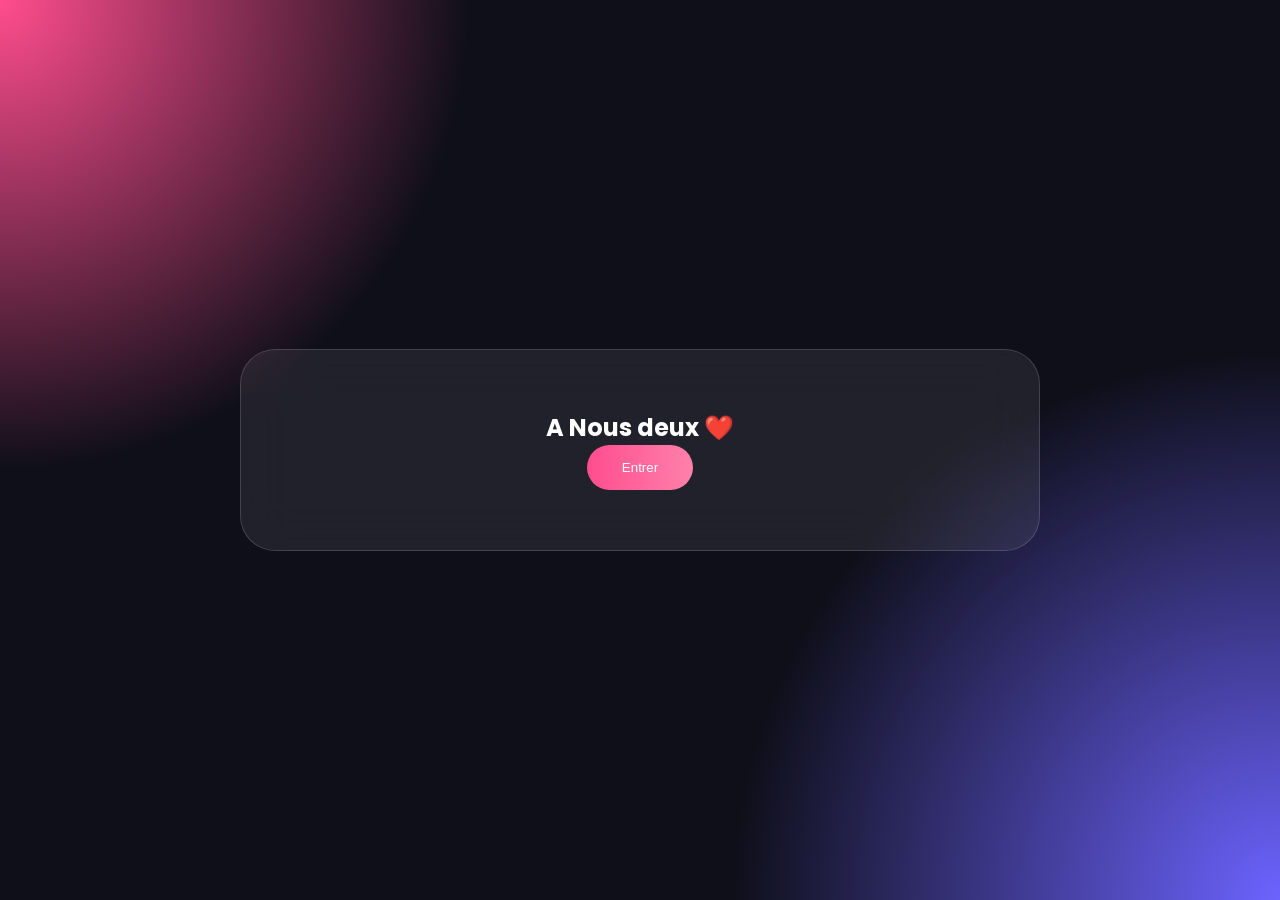
<file: index.html>
<!DOCTYPE html>
<html lang="fr">
<head>
    <meta charset="UTF-8">
    <meta name="viewport" content="width=device-width, initial-scale=1.0">
    <title>A Nous Deux ❤️</title>

    <link rel="stylesheet" href="style.css">
    <link rel="manifest" href="manifest.json">
    <link rel="icon" href="Liked.svg.png" type="image/png">

    <meta name="theme-color" content="#ff4d6d">
</head>

<script>
if ('serviceWorker' in navigator) {
  navigator.serviceWorker.register('./service-worker.js');
}
</script>

<body>

<div class="background"></div>

<!-- 💖 SITE -->
<div class="site" id="site">

<header>
    <nav>
        <h1 class="logo">A Nous Deux</h1>

        <ul>
            <li><a href="javascript:location.reload()">Accueil</a></li>
            <li><a href="ressources.html">Ressources</a></li>
            <li><a href="#">✉</a></li>
            <li><a href="#">Travaux ⚠️</a></li>
        </ul>
    </nav>
</header>

<main class="home">

    <h2>Bienvenue sur notre site ❤️</h2>
    <p>France et Raphaël</p>

    <!-- STATS -->
    <section class="stats">
        <div class="stat-wrapper">

            <div class="stat-box stat-extra">
                <h3 id="hoursTogether">0</h3>
                <p>heures ensemble ⏳</p>
            </div>

            <div class="stat-box main-stat">
                <h3 id="daysTogether">0</h3>
                <p>jours ensemble ❤️</p>
            </div>

            <div class="stat-box stat-extra">
                <h3 id="yearsTogether">0</h3>
                <p>années ensemble 💍</p>
            </div>

        </div>

        <div class="stat-box date-box">
            <h3>20/02/25</h3>
            <p>notre date 💍</p>
        </div>

        <div class="stat-box">
            <h3>∞</h3>
            <p>amour</p>
        </div>
    </section>

    <!-- CARDS -->
    <section class="reveal">
        <a href="usa.html" class="card-scroll">
            <h3>Site des USA</h3>
            <p>Une épreuve qui a été difficile❤️</p>
        </a>
    </section>

    <section class="reveal">
        <a href="ressources.html" class="card-scroll">
            <h3>Ressources</h3>
            <p>Ici tu trouveras tout ce dont tu as besoin 😘</p>
        </a>
    </section>

    <section class="reveal">
        <a href="avenir.html" class="card-scroll">
            <h3>Lovepoly</h3>
            <p>Cette page est encore en construction ⚠️</p>
        </a>
    </section>

</main>

<!-- TIMELINE -->
<section class="timeline-section">
    <h2>Notre Histoire ❤️</h2>

    <div class="timeline">

        <div class="timeline-item" onclick="openTimeline('Rencontre ✈️','Le jour où tout a commencé ❤️')">
            <div class="timeline-dot"></div>
            <div class="timeline-content">
                <h3>21 Janvier 2025 ✈️</h3>
                <p>Recontre Bourget</p>
            </div>
        </div>

        <div class="timeline-item" onclick="openTimeline('20 Février 2025 ❤️','Notre plus beau jour')">
            <div class="timeline-dot"></div>
            <div class="timeline-content">
                <h3>20 Février 2025 ❤️</h3>
                <p>Notre date</p>
            </div>
        </div>

        <div class="timeline-item" onclick="openTimeline('Premier voyage 🌍','Inoubliable ❤️')">
            <div class="timeline-dot"></div>
            <div class="timeline-content">
                <h3>2 & 8 Mars 2025 🌍</h3>
                <p>premier bâlin et bisou</p>
            </div>
        </div>

        <div class="timeline-item" onclick="openTimeline('Aujourd’hui 💍','Toujours ensemble ❤️')">
            <div class="timeline-dot"></div>
            <div class="timeline-content">
                <h3>Aujourd’hui 💍</h3>
                <p>Maintenant</p>
            </div>
        </div>

    </div>
</section>

<footer class="bottom-footer">
    <p>Toujours et pour toujours ❤️</p>
</footer>

</div>

<!-- 🔥 INTRO -->
<div class="intro" id="intro">
    <div class="glass-card">
        <h2>A Nous deux ❤️</h2>
        <button class="btn primary" id="enterBtn">Entrer</button>
    </div>
</div>

<!-- 🔒 LOCK SCREEN (MODIFIÉ + CADENAS) -->
<div class="lock-screen" id="lockScreen">
    <div class="lock-box" id="lockBox">

        <div class="lock-icon" id="lockIcon">🔒</div>

        <h2>Entre le code</h2>

        <div class="code-display" id="codeDisplay">______</div>
        <div id="statusLight"></div>

        <p class="error" id="errorText"></p>

        <div class="keypad">
            <button onclick="addNumber(1)">1</button>
            <button onclick="addNumber(2)">2</button>
            <button onclick="addNumber(3)">3</button>
            <button onclick="addNumber(4)">4</button>
            <button onclick="addNumber(5)">5</button>
            <button onclick="addNumber(6)">6</button>
            <button onclick="addNumber(7)">7</button>
            <button onclick="addNumber(8)">8</button>
            <button onclick="addNumber(9)">9</button>
            <button class="clear" onclick="clearCode()">⌫</button>
            <button onclick="addNumber(0)">0</button>
            <button class="ok" onclick="checkCode()">OK</button>
        </div>
    <div id="toast"></div>
    </div>

<div id="heartContainer"></div>
</div>

<script src="script.js"></script>

</body>
</html>
</file>
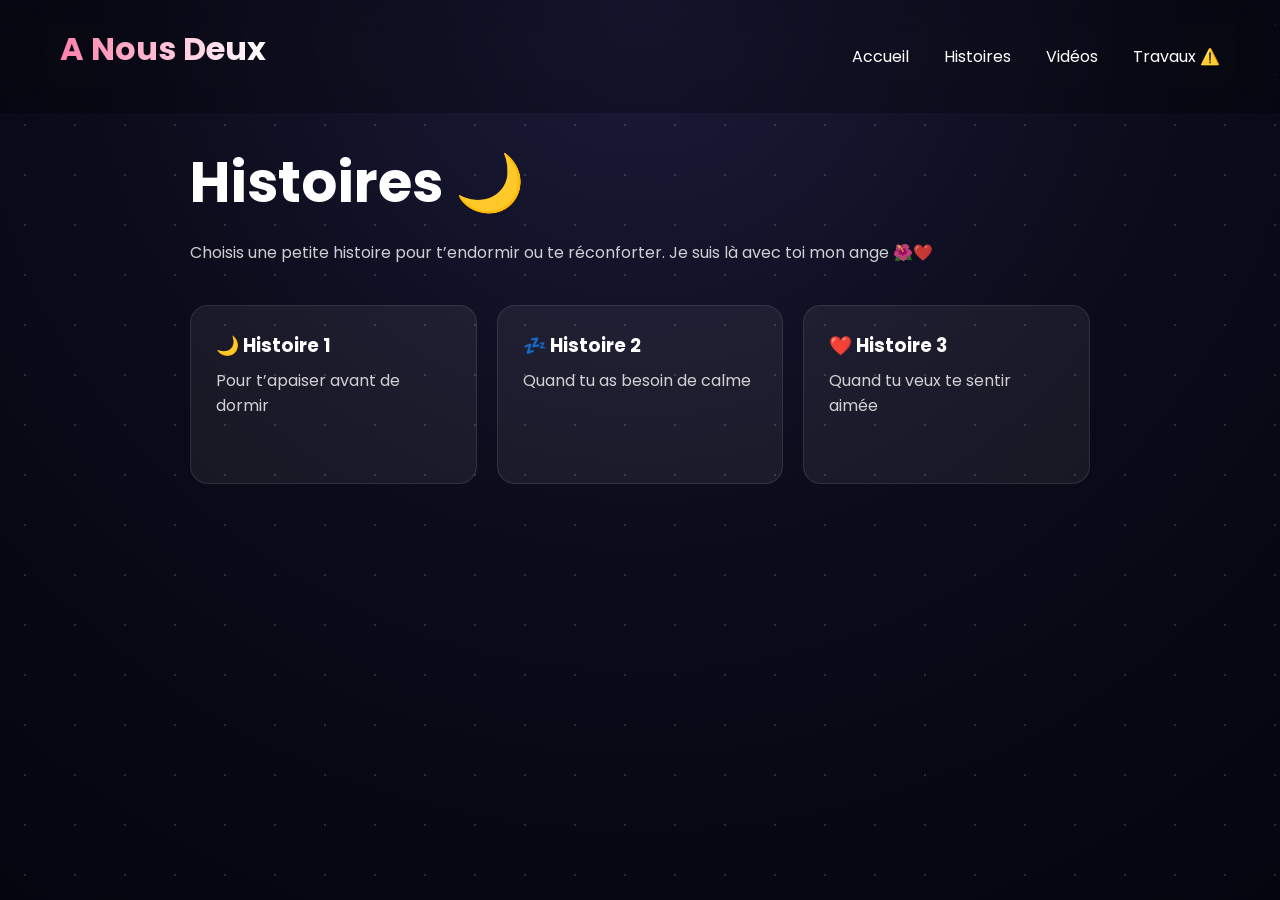
<file: histoire.html>
<!DOCTYPE html>
<html lang="fr">
<head>
<meta charset="UTF-8">
<meta name="viewport" content="width=device-width, initial-scale=1.0">
<title>Histoires 🌙</title>

<style>
@import url('https://fonts.googleapis.com/css2?family=Poppins:wght@300;400;500;600;700&display=swap');

*{
    margin:0;
    padding:0;
    box-sizing:border-box;
}

body{
    font-family:'Poppins',sans-serif;

    /* 🌙 NOUVEAU FOND (nuit + étoiles) */
    background:
        radial-gradient(circle at top, #1b1b3a 0%, #0b0b1a 50%, #050510 100%);

    color:white;
    min-height:100vh;
}

/* ✨ petites étoiles */
body::before{
    content:"";
    position:fixed;
    width:100%;
    height:100%;
    background-image: radial-gradient(white 1px, transparent 1px);
    background-size: 50px 50px;
    opacity:0.15;
    pointer-events:none;
}

/* 🌸 NAVBAR (identique à ton site) */

header{
    width:100%;
    padding:25px 60px;
    position:fixed;
    top:0;
    left:0;
    z-index:100;
    backdrop-filter: blur(15px);
    background: rgba(0,0,0,0.25);
}

nav{
    display:flex;
    justify-content:space-between;
    align-items:center;
}

.logo{
    font-size:2rem;
    font-weight:700;
    background: linear-gradient(90deg,#ff80ab,#fff);
    -webkit-background-clip:text;
    -webkit-text-fill-color:transparent;
}

nav ul{
    display:flex;
    gap:35px;
    list-style:none;
}

nav a{
    text-decoration:none;
    color:white;
    transition:0.3s;
}

nav a:hover{
    color:#ff80ab;
}

/* 🌙 CONTENU */

.container{
    padding-top:140px;
    display:flex;
    justify-content:center;
}

.box{
    width:900px;
    max-width:92%;
}

/* titre */
h1{
    font-size:3.5rem;
    margin-bottom:15px;
}

p{
    opacity:0.8;
    margin-bottom:40px;
}

/* 💖 cartes histoires */

.stories{
    display:grid;
    grid-template-columns:repeat(auto-fit,minmax(220px,1fr));
    gap:20px;
}

.story-card{
    padding:25px;
    border-radius:18px;
    background: rgba(255,255,255,0.06);
    border:1px solid rgba(255,255,255,0.1);
    transition:0.3s;
    cursor:pointer;
}

.story-card:hover{
    transform: translateY(-6px);
    background: rgba(255,255,255,0.12);
    box-shadow:0 10px 25px rgba(0,0,0,0.4);
}

.story-card a{
    text-decoration:none;
    color:white;
}

.story-card h3{
    margin-bottom:8px;
}
</style>

</head>

<body>

<header>
    <nav>
        <h1 class="logo">A Nous Deux</h1>

        <ul>
            <li><a href="index.html">Accueil</a></li>
            <li><a href="histoire.html">Histoires</a></li>
            <li><a href="video.html">Vidéos</a></li>
            <li><a href="#">Travaux ⚠️</a></li>
        </ul>
    </nav>
</header>

<div class="container">
<div class="box">

<h1>Histoires 🌙</h1>
<p>Choisis une petite histoire pour t’endormir ou te réconforter. Je suis là avec toi mon ange 🌺❤️</p>

<div class="stories">

    <div class="story-card">
        <a href="histoire1.html">
            <h3>🌙 Histoire 1</h3>
            <p>Pour t’apaiser avant de dormir</p>
        </a>
    </div>

    <div class="story-card">
        <a href="histoire2.html">
            <h3>💤 Histoire 2</h3>
            <p>Quand tu as besoin de calme</p>
        </a>
    </div>

    <div class="story-card">
        <a href="histoire3.html">
            <h3>❤️ Histoire 3</h3>
            <p>Quand tu veux te sentir aimée</p>
        </a>
    </div>

</div>

</div>
</div>

</body>
</html>
</file>
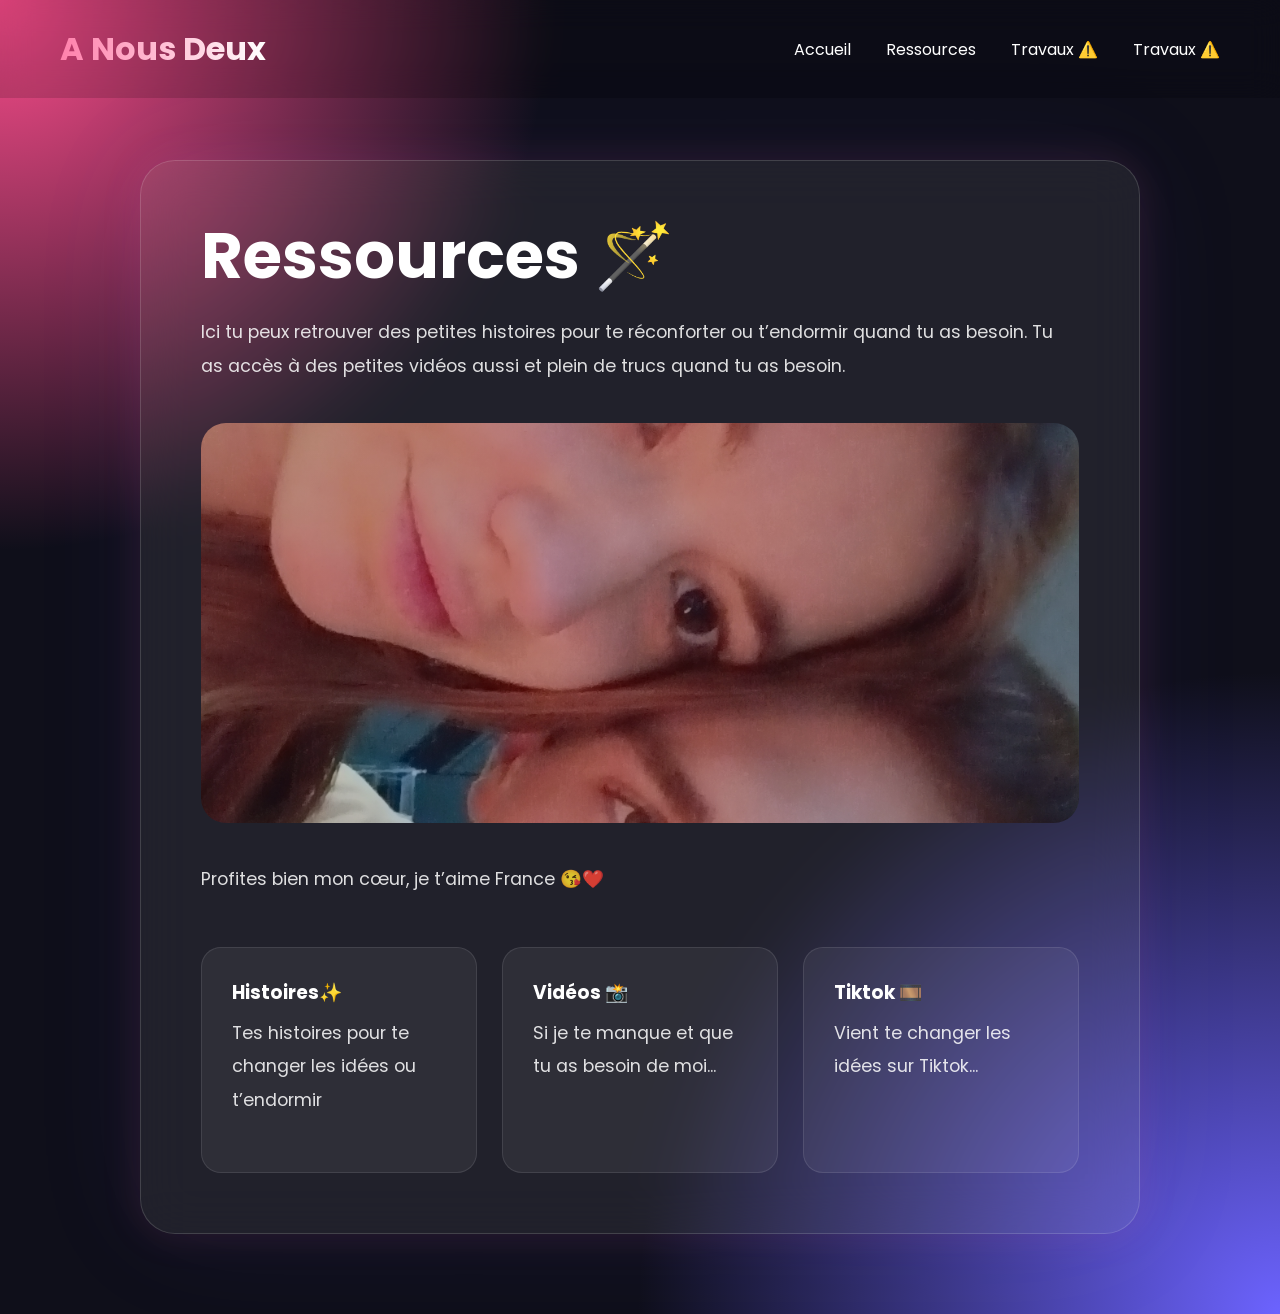
<file: ressources.html>
<!DOCTYPE html>
<html lang="fr">
<head>
    <meta charset="UTF-8">
    <meta name="viewport" content="width=device-width, initial-scale=1.0">
    <title>Ressources 🪄</title>

    <style>

        @import url('https://fonts.googleapis.com/css2?family=Poppins:wght@300;400;500;600;700&display=swap');

        *{
            margin: 0;
            padding: 0;
            box-sizing: border-box;
        }

        body{
            font-family: 'Poppins', sans-serif;
            background:
                radial-gradient(circle at top left, #ff4d8d 0%, transparent 30%),
                radial-gradient(circle at bottom right, #6c63ff 0%, transparent 35%),
                #0f0f1a;

            color: white;
            min-height: 100vh;
            overflow-x: hidden;
        }

        /* 🌸 NAVBAR */

        header{
            width: 100%;
            padding: 25px 60px;
            position: fixed;
            top: 0;
            left: 0;
            z-index: 100;
            backdrop-filter: blur(15px);
            background: rgba(0,0,0,0.15);
        }

        nav{
            display: flex;
            justify-content: space-between;
            align-items: center;
        }

        .logo{
            font-size: 2rem;
            font-weight: 700;
            background: linear-gradient(90deg, #ff80ab, #ffffff);
            -webkit-background-clip: text;
            -webkit-text-fill-color: transparent;
        }

        nav ul{
            display: flex;
            gap: 35px;
            list-style: none;
        }

        nav a{
            text-decoration: none;
            color: white;
            transition: 0.3s;
        }

        nav a:hover{
            color: #ff80ab;
        }

        /* 🌟 CONTENU */

        .page{
            width: 100%;
            padding-top: 160px;
            padding-bottom: 80px;
            display: flex;
            justify-content: center;
            align-items: center;
        }

        .content-box{
            width: 1000px;
            max-width: 92%;
            padding: 60px;
            border-radius: 35px;
            background: rgba(255,255,255,0.08);
            border: 1px solid rgba(255,255,255,0.15);
            backdrop-filter: blur(25px);
            box-shadow:
                0 0 40px rgba(255, 105, 180, 0.12),
                0 0 120px rgba(108, 99, 255, 0.08);
        }

        .content-box h1{
            font-size: 4rem;
            margin-bottom: 25px;
            line-height: 1.1;
        }

        .content-box p{
            font-size: 1.1rem;
            line-height: 1.9;
            opacity: 0.85;
            margin-bottom: 25px;
        }

        /* 🌟 IMAGE */

        .hero-image{
            width: 100%;
            height: 400px;
            border-radius: 25px;
            margin: 40px 0;
            background:
                linear-gradient(rgba(0,0,0,0.2), rgba(0,0,0,0.2)),
                url('nous1.jpg');
            background-size: cover;
            background-position: center;
            transition: 0.5s;
        }

        .hero-image:hover{
            transform: scale(1.02);
        }

        /* 💖 MINI CARTES */

        .mini-cards{
            margin-top: 50px;
            display: grid;
            grid-template-columns: repeat(auto-fit, minmax(250px, 1fr));
            gap: 25px;
        }

        /* lien cliquable propre */
        .card-link{
            text-decoration: none;
            color: inherit;
            display: block;
        }

        /* UNE SEULE CLASSE POUR TOUTES LES CARTES */
        .mini-card{
            padding: 30px;
            border-radius: 20px;
            background: rgba(255,255,255,0.06);
            border: 1px solid rgba(255,255,255,0.1);
            transition: 0.3s;

            height: 100%;
        }

        /* hover propre sur le lien */
        .card-link:hover .mini-card{
            transform: translateY(-8px);
            background: rgba(255,255,255,0.12);
            box-shadow: 0 10px 30px rgba(0,0,0,0.3);
        }

        .mini-card h3{
            margin-bottom: 10px;
        }

        /* 📱 MOBILE */

        @media(max-width: 768px){

            header{
                padding: 20px;
            }

            nav{
                flex-direction: column;
                gap: 20px;
            }

            nav ul{
                flex-wrap: wrap;
                justify-content: center;
                gap: 20px;
            }

            .content-box{
                padding: 35px 25px;
            }

            .content-box h1{
                font-size: 2.5rem;
            }

            .hero-image{
                height: 250px;
            }
        }

    </style>
</head>

<body>

<header>
    <nav>
        <h1 class="logo">A Nous Deux</h1>

        <ul>
            <li><a href="index.html">Accueil</a></li>
            <li><a href="ressources.html">Ressources</a></li>
            <li><a href="#">Travaux ⚠️</a></li>
            <li><a href="#">Travaux ⚠️</a></li>
        </ul>
    </nav>
</header>

<section class="page">

    <div class="content-box">

        <h1>Ressources 🪄</h1>

        <p>
            Ici tu peux retrouver des petites histoires pour te réconforter ou t’endormir quand tu as besoin. Tu as accès à des petites vidéos aussi et plein de trucs quand tu as besoin. 
        </p>

        <div class="hero-image"></div>

        <p>
            Profites bien mon cœur, je t’aime France 😘❤️
        </p>

        <!-- 💖 MINI CARTES -->

        <div class="mini-cards">

            <a href="histoire.html" class="card-link">
                <div class="mini-card">
                    <h3>Histoires✨</h3>
                    <p>Tes histoires pour te changer les idées ou t’endormir</p>
                </div>
            </a>

            <a href="video.html" class="card-link">
                <div class="mini-card">
                    <h3>Vidéos 📸</h3>
                    <p>Si je te manque et que tu as besoin de moi...</p>
                </div>
            </a>

            <a href="tiktok.html" class="card-link">
                <div class="mini-card">
                    <h3>Tiktok 🎞️</h3>
                    <p>Vient te changer les idées sur Tiktok...</p>
                </div>
            </a>

        </div>

    </div>

</section>

</body>
</html>
</file>
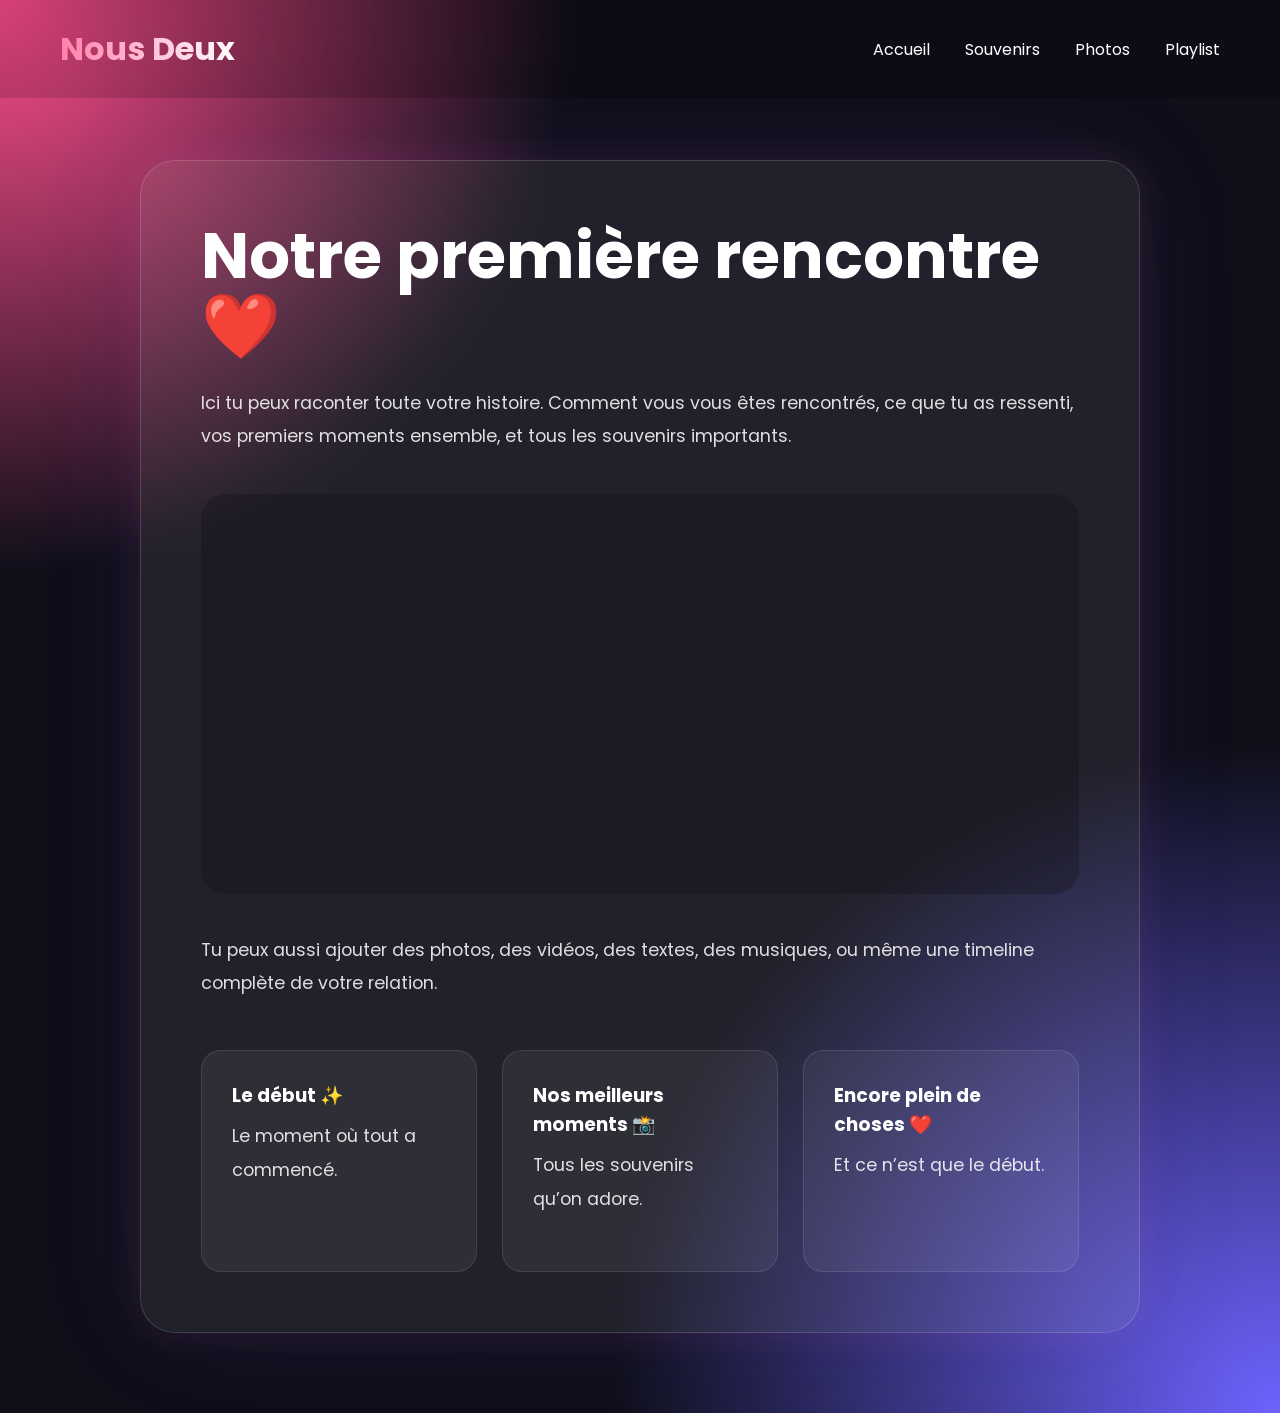
<file: souvenirs.html>
<!DOCTYPE html>
<html lang="fr">
<head>
    <meta charset="UTF-8">
    <meta name="viewport" content="width=device-width, initial-scale=1.0">
    <title>Notre première rencontre ❤️</title>

    <style>

        @import url('https://fonts.googleapis.com/css2?family=Poppins:wght@300;400;500;600;700&display=swap');

        *{
            margin: 0;
            padding: 0;
            box-sizing: border-box;
        }

        body{
            font-family: 'Poppins', sans-serif;
            background:
                radial-gradient(circle at top left, #ff4d8d 0%, transparent 30%),
                radial-gradient(circle at bottom right, #6c63ff 0%, transparent 35%),
                #0f0f1a;

            color: white;
            min-height: 100vh;
            overflow-x: hidden;
        }

        /* 🌸 NAVBAR */

        header{
            width: 100%;
            padding: 25px 60px;
            position: fixed;
            top: 0;
            left: 0;
            z-index: 100;
            backdrop-filter: blur(15px);
            background: rgba(0,0,0,0.15);
        }

        nav{
            display: flex;
            justify-content: space-between;
            align-items: center;
        }

        .logo{
            font-size: 2rem;
            font-weight: 700;

            background: linear-gradient(90deg, #ff80ab, #ffffff);

            -webkit-background-clip: text;
            -webkit-text-fill-color: transparent;
        }

        nav ul{
            display: flex;
            gap: 35px;
            list-style: none;
        }

        nav a{
            text-decoration: none;
            color: white;
            transition: 0.3s;
        }

        nav a:hover{
            color: #ff80ab;
        }

        /* 🌟 CONTENU */

        .page{
            width: 100%;
            padding-top: 160px;
            padding-bottom: 80px;

            display: flex;
            justify-content: center;
            align-items: center;
        }

        .content-box{
            width: 1000px;
            max-width: 92%;

            padding: 60px;

            border-radius: 35px;

            background: rgba(255,255,255,0.08);

            border: 1px solid rgba(255,255,255,0.15);

            backdrop-filter: blur(25px);

            box-shadow:
                0 0 40px rgba(255, 105, 180, 0.12),
                0 0 120px rgba(108, 99, 255, 0.08);
        }

        .content-box h1{
            font-size: 4rem;
            margin-bottom: 25px;
            line-height: 1.1;
        }

        .content-box p{
            font-size: 1.1rem;
            line-height: 1.9;
            opacity: 0.85;
            margin-bottom: 25px;
        }

        /* 🌟 IMAGE */

        .hero-image{
            width: 100%;
            height: 400px;

            border-radius: 25px;

            margin: 40px 0;

            background:
                linear-gradient(rgba(0,0,0,0.2), rgba(0,0,0,0.2)),
                url('https://images.unsplash.com/photo-1516589178581-6cd7833ae3b2?q=80&w=1600&auto=format&fit=crop');

            background-size: cover;
            background-position: center;

            transition: 0.5s;
        }

        .hero-image:hover{
            transform: scale(1.02);
        }

        /* 💖 PETITES CARTES */

        .mini-cards{
            margin-top: 50px;

            display: grid;
            grid-template-columns: repeat(auto-fit, minmax(250px, 1fr));

            gap: 25px;
        }

        .mini-card{
            padding: 30px;

            border-radius: 20px;

            background: rgba(255,255,255,0.06);

            border: 1px solid rgba(255,255,255,0.1);

            transition: 0.3s;
        }

        .mini-card:hover{
            transform: translateY(-5px);

            background: rgba(255,255,255,0.1);
        }

        .mini-card h3{
            margin-bottom: 10px;
        }

        /* 📱 MOBILE */

        @media(max-width: 768px){

            header{
                padding: 20px;
            }

            nav{
                flex-direction: column;
                gap: 20px;
            }

            nav ul{
                flex-wrap: wrap;
                justify-content: center;
                gap: 20px;
            }

            .content-box{
                padding: 35px 25px;
            }

            .content-box h1{
                font-size: 2.5rem;
            }

            .hero-image{
                height: 250px;
            }
        }

    </style>
</head>

<body>

<!-- 🌸 NAVBAR -->

<header>

    <nav>

        <h1 class="logo">
            Nous Deux
        </h1>

        <ul>
            <li><a href="index.html">Accueil</a></li>
            <li><a href="#">Souvenirs</a></li>
            <li><a href="#">Photos</a></li>
            <li><a href="#">Playlist</a></li>
        </ul>

    </nav>

</header>

<!-- 🌟 PAGE -->

<section class="page">

    <div class="content-box">

        <h1>
            Notre première rencontre ❤️
        </h1>

        <p>
            Ici tu peux raconter toute votre histoire.
            Comment vous vous êtes rencontrés,
            ce que tu as ressenti,
            vos premiers moments ensemble,
            et tous les souvenirs importants.
        </p>

        <div class="hero-image"></div>

        <p>
            Tu peux aussi ajouter des photos,
            des vidéos,
            des textes,
            des musiques,
            ou même une timeline complète
            de votre relation.
        </p>

        <!-- 💖 MINI CARTES -->

        <div class="mini-cards">

            <div class="mini-card">
                <h3>Le début ✨</h3>
                <p>
                    Le moment où tout a commencé.
                </p>
            </div>

            <div class="mini-card">
                <h3>Nos meilleurs moments 📸</h3>
                <p>
                    Tous les souvenirs qu’on adore.
                </p>
            </div>

            <div class="mini-card">
                <h3>Encore plein de choses ❤️</h3>
                <p>
                    Et ce n’est que le début.
                </p>
            </div>

        </div>

    </div>

</section>

</body>
</html>
</file>
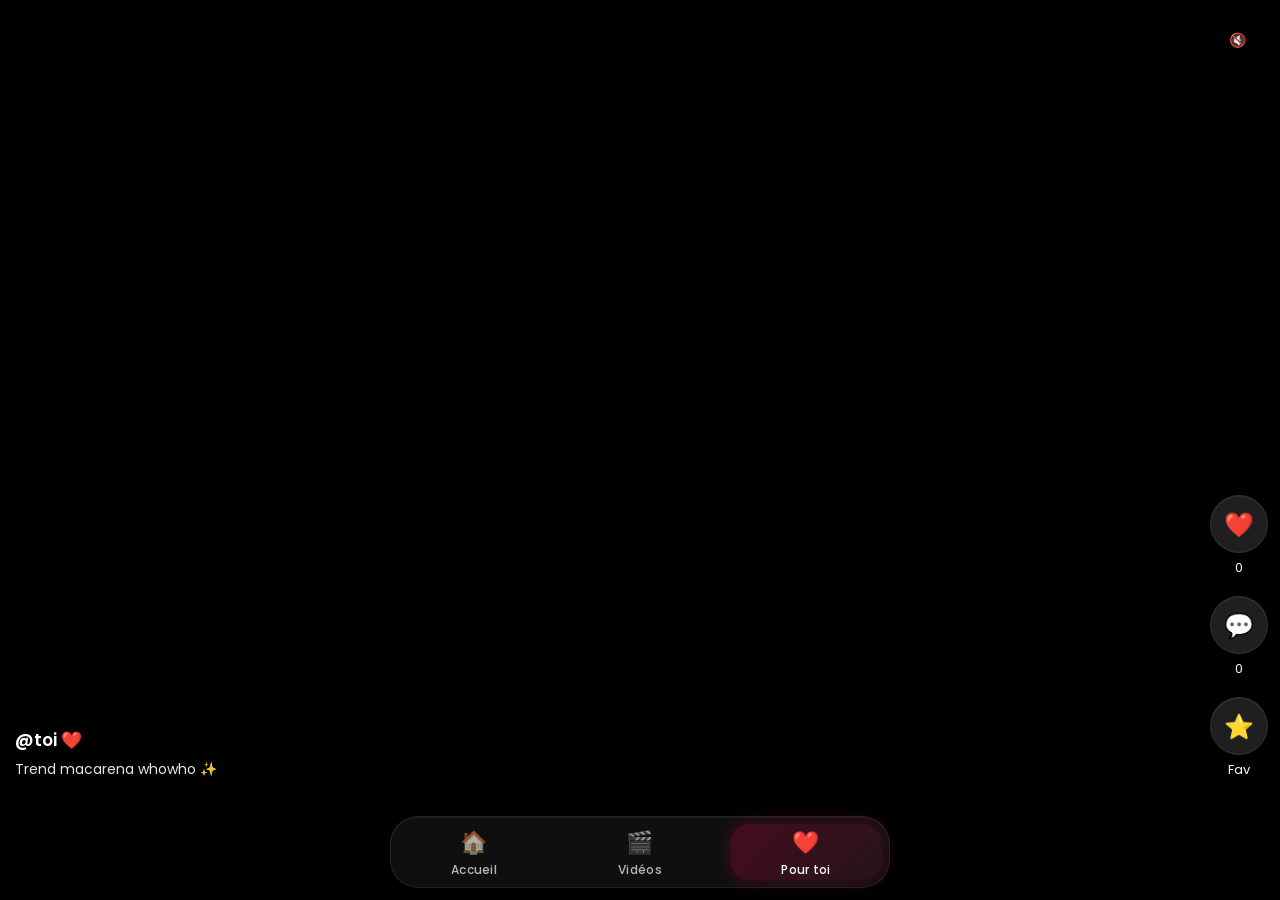
<file: tiktok.html>
<!DOCTYPE html>
<html lang="fr">
<head>
<meta charset="UTF-8">
<meta name="viewport" content="width=device-width, initial-scale=1.0">
<title>TikTok ❤️</title>

<link href="https://fonts.googleapis.com/css2?family=Poppins:wght@300;400;500;600;700&display=swap" rel="stylesheet">

<style>

*{
    margin:0;
    padding:0;
    box-sizing:border-box;
}

html, body{
    height:100%;
    background:black;
    font-family:'Poppins', sans-serif;
    overflow:hidden;
}

/* FEED */
#feed{
    height:100vh;
    overflow-y:auto;
    scroll-snap-type:y mandatory;
}

.video-container{
    position:relative;
    height:100vh;
    width:100%;
    scroll-snap-align:start;
}

video{
    width:100%;
    height:100%;
    object-fit:contain;
}

/* overlay */
.overlay{
    position:absolute;
    inset:0;
    background:linear-gradient(
        to top,
        rgba(0,0,0,0.75),
        rgba(0,0,0,0.1),
        rgba(0,0,0,0.3)
    );
}

/* LEFT */
.left-info{
    position:absolute;
    bottom:120px;
    left:15px;
    color:white;
}

.username{
    font-weight:600;
    font-size:17px;
    margin-bottom:6px;
}

.description{
    font-size:14px;
    opacity:0.9;
}

/* RIGHT */
.right-icons{
    position:absolute;
    right:12px;
    bottom:120px;
    display:flex;
    flex-direction:column;
    gap:18px;
}

.icon-box{
    display:flex;
    flex-direction:column;
    align-items:center;
    gap:5px;
}

.icon{
    width:58px;
    height:58px;
    border-radius:50%;
    background:rgba(255,255,255,0.12);
    backdrop-filter:blur(10px);

    display:flex;
    justify-content:center;
    align-items:center;

    font-size:24px;
    cursor:pointer;

    transition:0.25s ease;

    color:white;

    border:1px solid rgba(255,255,255,0.08);

    box-shadow:
    0 4px 18px rgba(0,0,0,0.35),
    inset 0 1px 0 rgba(255,255,255,0.05);
}

.icon:hover{
    transform:scale(1.08);
    background:rgba(255,255,255,0.18);
}

.icon-text{
    font-size:13px;
    color:white;
}

/* ❤️ LIKE */
.like-active{
    background:rgba(255,0,90,0.65);
    animation:likePop 0.35s ease;
    transform:scale(1.2);
    box-shadow:0 0 18px rgba(255,0,90,0.7);
}

@keyframes likePop{
    0%{transform:scale(1);}
    40%{transform:scale(1.45);}
    70%{transform:scale(1.1);}
    100%{transform:scale(1.2);}
}

/* ⭐ FAVORIS */
.favorite-active{
    background:rgba(255,215,0,0.65);
    animation:favSpin 0.5s ease;
    transform:scale(1.15);
    box-shadow:0 0 20px rgba(255,215,0,0.9);
}

@keyframes favSpin{
    0%{transform:scale(1) rotate(0deg);}
    40%{transform:scale(1.35) rotate(12deg);}
    70%{transform:scale(1.1) rotate(-8deg);}
    100%{transform:scale(1.15) rotate(0deg);}
}

/* SOUND */
.sound-btn{
    position:absolute;
    top:20px;
    right:20px;

    background:rgba(0,0,0,0.5);
    backdrop-filter:blur(10px);

    padding:10px 14px;

    border-radius:25px;

    font-size:14px;
    cursor:pointer;
    color:white;

    z-index:10;

    transition:0.25s ease;
}

.sound-btn:hover{
    transform:scale(1.05);
    background:rgba(255,255,255,0.12);
}

/* ❤️ DOUBLE TAP */
.heart-pop{
    position:absolute;
    font-size:85px;

    left:50%;
    top:50%;

    transform:translate(-50%,-50%) scale(0);

    animation:popHeart 0.6s ease;

    pointer-events:none;
    z-index:9999;

    color:white;

    text-shadow:0 0 20px rgba(255,0,90,0.8);
}

@keyframes popHeart{
    0%{
        transform:translate(-50%,-50%) scale(0);
        opacity:0;
    }

    30%{
        transform:translate(-50%,-50%) scale(1.4);
        opacity:1;
    }

    60%{
        transform:translate(-50%,-50%) scale(1);
    }

    100%{
        transform:translate(-50%,-50%) scale(0);
        opacity:0;
    }
}

/* 💬 PANEL COMMENTAIRES */
#commentPanel{
    position:fixed;
    top:0;
    right:-100%;

    width:100%;
    max-width:380px;
    height:100%;

    background:white;
    color:black;

    display:flex;
    flex-direction:column;

    transition:0.35s ease;

    z-index:9999;

    border-top-left-radius:22px;
    border-bottom-left-radius:22px;

    overflow:hidden;
}

#commentPanel.active{
    right:0;
}

.comment-header{
    padding:16px;
    text-align:center;
    font-weight:600;
    border-bottom:1px solid #eee;
    position:relative;
    font-size:17px;
}

.close-btn{
    position:absolute;
    right:12px;
    top:10px;

    width:34px;
    height:34px;

    border-radius:50%;

    display:flex;
    align-items:center;
    justify-content:center;

    cursor:pointer;
    font-size:18px;

    background:#f2f2f2;

    transition:0.2s;
}

.close-btn:hover{
    background:#e4e4e4;
}

.comment-list{
    flex:1;
    overflow-y:auto;
    padding:15px;
}

.comment{
    background:#f4f4f4;
    padding:12px 14px;
    border-radius:16px;
    margin-bottom:10px;
    font-size:14px;
    animation:pop 0.2s ease;
}

@keyframes pop{
    from{
        transform:scale(0.95);
        opacity:0;
    }

    to{
        transform:scale(1);
        opacity:1;
    }
}

.comment-input{
    display:flex;
    padding:10px;
    border-top:1px solid #eee;
    background:white;
}

.comment-input input{
    flex:1;

    padding:12px 14px;

    border:none;

    background:#f2f2f2;

    border-radius:25px;

    outline:none;

    font-size:14px;
}

.comment-input button{
    margin-left:8px;

    width:44px;
    height:44px;

    border:none;
    border-radius:50%;

    background:#ff2d55;
    color:white;

    font-size:18px;
    cursor:pointer;

    transition:0.2s;
}

.comment-input button:hover{
    transform:scale(1.08);
}

/* 🔥 NAVIGATION MODERNE */
.bottom-nav{
    position:fixed;
    bottom:12px;
    left:50%;
    transform:translateX(-50%);

    width:92%;
    max-width:500px;
    height:72px;

    background:rgba(20,20,20,0.75);
    backdrop-filter:blur(18px);

    border:1px solid rgba(255,255,255,0.08);

    border-radius:28px;

    display:flex;
    justify-content:space-around;
    align-items:center;

    z-index:9999;

    box-shadow:
    0 8px 30px rgba(0,0,0,0.45),
    inset 0 1px 0 rgba(255,255,255,0.06);
}

.nav-item{
    width:30%;
    height:56px;

    display:flex;
    flex-direction:column;
    align-items:center;
    justify-content:center;

    text-decoration:none;
    color:rgba(255,255,255,0.7);

    border-radius:18px;

    transition:0.25s ease;

    position:relative;
    overflow:hidden;
}

.nav-item:hover{
    background:rgba(255,255,255,0.08);
    transform:translateY(-2px);
}

.nav-item.active{
    background:linear-gradient(
        135deg,
        rgba(255,0,90,0.22),
        rgba(255,70,120,0.1)
    );

    color:white;

    box-shadow:
    0 0 18px rgba(255,0,90,0.25);
}

.nav-icon{
    font-size:22px;
    margin-bottom:2px;
}

.nav-text{
    font-size:12px;
    font-weight:500;
    letter-spacing:0.3px;
}

.nav-item:active{
    transform:scale(0.95);
}

.nav-item::before{
    content:"";
    position:absolute;

    width:120px;
    height:120px;

    background:radial-gradient(
        circle,
        rgba(255,255,255,0.18),
        transparent 70%
    );

    top:-70px;
    left:-60px;

    opacity:0;
    transition:0.4s;
}

.nav-item:hover::before{
    opacity:1;
}

</style>
</head>

<body>

<div id="feed"></div>

<!-- COMMENT PANEL -->
<div id="commentPanel">

    <div class="comment-header">
        Commentaires 💬

        <div class="close-btn" onclick="closeComments()">✕</div>
    </div>

    <div class="comment-list" id="commentList"></div>

    <div class="comment-input">
        <input id="commentInput" placeholder="Ajouter un commentaire...">
        <button onclick="sendComment()">➤</button>
    </div>

</div>

<!-- NAVIGATION -->
<div class="bottom-nav">

    <a href="index.html" class="nav-item">
        <span class="nav-icon">🏠</span>
        <span class="nav-text">Accueil</span>
    </a>

    <a href="video.html" class="nav-item">
        <span class="nav-icon">🎬</span>
        <span class="nav-text">Vidéos</span>
    </a>

    <a href="tiktok.html" class="nav-item active">
        <span class="nav-icon">❤️</span>
        <span class="nav-text">Pour toi</span>
    </a>

</div>

<script>

const videos = [
{src:"2026-05-16-145429213.mp4", desc:"Trend macarena whowho ✨"},
{src:"couple1.mp4", desc:"C'est qui le meilleur couple eh ✨"},
{src:"couple2.mp4", desc:"Encore nous ahah 👀"},
{src:"couple3.mp4", desc:"un autograph les boyys 💪"},
{src:"Snapchat-114115021.mp4", desc:"Appelles moi Michael"},
{src:"Snapchat-1926462838.mp4", desc:"Outfit of the dayyy 😋"},
];

const feed = document.getElementById("feed");

let currentVideoIndex = 0;
let comments = {};

videos.forEach((v,i)=>{

comments[i] = [];

feed.innerHTML += `
<div class="video-container" data-index="${i}">

<video src="${v.src}" loop playsinline muted></video>

<div class="overlay"></div>

<div class="sound-btn">🔇</div>

<div class="left-info">
<div class="username">@toi ❤️</div>
<div class="description">${v.desc}</div>
</div>

<div class="right-icons">

<div class="icon-box">
<div class="icon like-btn">❤️</div>
<div class="icon-text like-count">0</div>
</div>

<div class="icon-box">
<div class="icon comment-btn">💬</div>
<div class="icon-text comment-count">0</div>
</div>

<div class="icon-box">
<div class="icon favorite-btn">⭐</div>
<div class="icon-text">Fav</div>
</div>

</div>

</div>`;
});

/* SCROLL */
const containers = document.querySelectorAll(".video-container");

const observer = new IntersectionObserver((entries)=>{

entries.forEach(entry=>{

const video = entry.target.querySelector("video");
const index = entry.target.dataset.index;

if(entry.isIntersecting){

currentVideoIndex = index;

document.querySelectorAll("video").forEach(v=>{

if(v!==video){
v.pause();
v.muted = true;
}

});

video.play().catch(()=>{});

}

});

},{threshold:0.8});

containers.forEach(c=>observer.observe(c));

/* SOUND */
document.addEventListener("click",(e)=>{

if(e.target.classList.contains("sound-btn")){

const video = e.target.closest(".video-container").querySelector("video");

video.muted = !video.muted;

e.target.textContent = video.muted ? "🔇" : "🔊";

video.play();

}

});

/* LIKE */
document.addEventListener("click",(e)=>{

if(e.target.classList.contains("like-btn")){

const box = e.target.closest(".icon-box");
const countEl = box.querySelector(".like-count");

let n = parseInt(countEl.textContent);

e.target.classList.toggle("like-active");

n = e.target.classList.contains("like-active")
? n + 1
: n - 1;

countEl.textContent = n;

}

});

/* FAVORITE */
document.addEventListener("click",(e)=>{

if(e.target.classList.contains("favorite-btn")){

e.target.classList.toggle("favorite-active");

}

});

/* COMMENTS */
document.addEventListener("click",(e)=>{

if(e.target.classList.contains("comment-btn")){

const video = e.target.closest(".video-container");

currentVideoIndex = video.dataset.index;

openComments(currentVideoIndex);

}

});

function openComments(i){

const panel = document.getElementById("commentPanel");
const list = document.getElementById("commentList");

list.innerHTML = "";

comments[i].forEach(c=>{

const div = document.createElement("div");

div.className = "comment";
div.textContent = c;

list.appendChild(div);

});

panel.classList.add("active");

}

function sendComment(){

const input = document.getElementById("commentInput");

const text = input.value.trim();

if(!text) return;

comments[currentVideoIndex].push(text);

const list = document.getElementById("commentList");

const div = document.createElement("div");

div.className = "comment";
div.textContent = text;

list.appendChild(div);

const videoEl = document.querySelector(
`.video-container[data-index="${currentVideoIndex}"]`
);

const countEl = videoEl.querySelector(".comment-count");

countEl.textContent =
parseInt(countEl.textContent) + 1;

input.value = "";

}

/* CLOSE COMMENTS */
function closeComments(){

document
.getElementById("commentPanel")
.classList.remove("active");

}

/* DOUBLE TAP LIKE */
document.querySelectorAll(".video-container").forEach(container=>{

let lastTap = 0;

container.addEventListener("click",(e)=>{

if(
e.target.closest(".icon")
|| e.target.classList.contains("sound-btn")
) return;

const now = Date.now();

if(now - lastTap < 300){

const likeBtn = container.querySelector(".like-btn");
const countEl = container.querySelector(".like-count");

let n = parseInt(countEl.textContent);

if(!likeBtn.classList.contains("like-active")){

likeBtn.classList.add("like-active");

countEl.textContent = n + 1;

}

const heart = document.createElement("div");

heart.className = "heart-pop";
heart.innerHTML = "❤️";

container.appendChild(heart);

setTimeout(()=>heart.remove(),600);

}

lastTap = now;

});

});

</script>

</body>
</html>
</file>
<file: style.css>
@import url('https://fonts.googleapis.com/css2?family=Poppins:wght@300;400;500;600;700&display=swap');

*{
    margin: 0;
    padding: 0;
    box-sizing: border-box;
}

body{
    font-family: 'Poppins', sans-serif;

    min-height: 100vh;
    overflow-x: hidden;
    overflow-y: auto;

    color: white;
}

.background{
    position: fixed;
    width: 100%;
    height: 100%;
    background:
        radial-gradient(circle at top left, #ff4d8d 0%, transparent 30%),
        radial-gradient(circle at bottom right, #6c63ff 0%, transparent 35%),
        #0f0f1a;
    z-index: -2;
}

/* SITE */

.site{
    display: none;
    opacity: 0;
    transition: opacity 1s ease;
}

/* 🌸 NAVBAR */

header{
    width: 100%;
    padding: 25px 60px;
    position: absolute;
    top: 0;
    left: 0;
}

nav{
    display: flex;
    justify-content: space-between;
    align-items: center;
}

.logo{
    font-size: 2rem;
    font-weight: 700;
    background: linear-gradient(90deg, #ff80ab, #ffffff);
    -webkit-background-clip: text;
    -webkit-text-fill-color: transparent;
}

nav ul{
    display: flex;
    gap: 35px;
    list-style: none;
}

nav a{
    text-decoration: none;
    color: white;
    transition: 0.3s;
}

nav a:hover{
    color: #ff80ab;
    transform: translateY(-2px);
}

/* HOME */

.home{
    min-height: 100vh;

    display: flex;
    flex-direction: column;
    align-items: center;

    text-align: center;

    padding-top: 120px;
    padding-bottom: 100px;
}

/* INTRO */

.intro{
    position: fixed;
    inset: 0;
    display: flex;
    justify-content: center;
    align-items: center;
    z-index: 10;
}

/* CARD INTRO */

.glass-card{
    width: 800px;
    max-width: 95%;
    padding: 60px;
    border-radius: 35px;
    background: rgba(255,255,255,0.08);
    border: 1px solid rgba(255,255,255,0.15);
    backdrop-filter: blur(25px);
    text-align: center;
}

/* BUTTON */

.btn{
    padding: 15px 35px;
    border-radius: 50px;
    border: none;
    cursor: pointer;
}

.primary{
    background: linear-gradient(90deg, #ff4d8d, #ff80ab);
    color: white;
}

/* LOCK */

.lock-screen{
    position: fixed;
    inset: 0;
    display: none;
    justify-content: center;
    align-items: center;
    background: rgba(0,0,0,0.75);
    backdrop-filter: blur(10px);
    z-index: 20;
}

.lock-box{
    background: rgba(255,255,255,0.08);
    padding: 40px;
    border-radius: 25px;
    text-align: center;
    transition: 0.3s;
}

/* erreurs */

.shake{
    animation: shake 0.4s;
}

@keyframes shake{
    0%{transform: translateX(0);}
    25%{transform: translateX(-10px);}
    50%{transform: translateX(10px);}
    75%{transform: translateX(-10px);}
    100%{transform: translateX(0);}
}

.flash-red{
    animation: flashRed 0.4s;
}

@keyframes flashRed{
    0%{background: rgba(255,0,0,0.25);}
    100%{background: rgba(255,255,255,0.08);}
}

/* succès */

.zoom-out{
    transform: scale(1.2);
    opacity: 0;
}

.flash-white{
    animation: flashWhite 0.6s;
}

@keyframes flashWhite{
    0%{background: rgba(255,255,255,0.3);}
    100%{background: transparent;}
}

.code-display{
    font-size: 2rem;
    letter-spacing: 10px;
    margin: 20px 0;
}

.error{
    color: #ff4d4d;
    height: 20px;
}

.keypad{
    display: grid;
    grid-template-columns: repeat(3, 80px);
    gap: 10px;
    justify-content: center;
}

.keypad button{
    padding: 20px;
    border: none;
    border-radius: 15px;
    cursor: pointer;
    background: rgba(255,255,255,0.1);
    color: white;
}

.ok{
    background: #ff4d8d !important;
}

.clear{
    background: #444 !important;
}

/* 🌟 SCROLL REVEAL */

.reveal{
    display: flex;
    justify-content: center;
    margin: 100px 0;

    opacity: 0;
    transform: translateY(60px);
    transition: all 0.8s ease;
}

.reveal.active{
    opacity: 1;
    transform: translateY(0);
}

/* 💳 CARD */

.card-scroll{
    width: 700px;
    max-width: 90%;
    padding: 50px;

    border-radius: 25px;

    background: rgba(255,255,255,0.08);
    border: 1px solid rgba(255,255,255,0.15);

    backdrop-filter: blur(20px);

    text-align: center;
    text-decoration: none;
    color: white;

    transition: all 0.4s ease;

    position: relative;
    overflow: hidden;
}

.card-scroll::after{
    content: "";
    position: absolute;
    inset: 0;

    background: linear-gradient(
        135deg,
        rgba(246, 241, 235, 0.55),
        rgba(255, 255, 255, 0.20)
    );

    opacity: 0;
    transition: opacity 0.35s ease;
    z-index: 0;
}

.card-scroll:hover::after{
    opacity: 1;
}

.card-scroll h3,
.card-scroll p{
    position: relative;
    z-index: 1;
}

.card-scroll:hover{
    transform: translateY(-10px) scale(1.02);

    box-shadow:
        0 0 35px rgba(255, 77, 141, 0.25),
        0 0 70px rgba(108, 99, 255, 0.15);
}

.card-scroll:active{
    transform: scale(0.98);
}

.card-scroll h3{
    font-size: 2rem;
    margin-bottom: 10px;
}

/* 🤍 FOOTER */

.bottom-footer{
    width: 100%;
    margin-top: 120px;
    padding: 70px 20px;

    background: linear-gradient(135deg, #f6f1eb, #ffffff);
    color: #111;

    text-align: center;

    border-top-left-radius: 50px;
    border-top-right-radius: 50px;

    box-shadow: 0 -10px 40px rgba(0,0,0,0.15);
    overflow: hidden;
}

/* =========================
   💖 STATS FIX PROPRE
========================= */

.stats{
    display: flex;
    justify-content: center;
    gap: 25px;
    flex-wrap: wrap;
    margin-top: 40px;
}

/* wrapper du groupe jours */
.stat-wrapper{
    display: flex;
    flex-direction: column;
    align-items: center;
    gap: 10px;
}

/* carte principale */
.main-stat{
    width: 220px;
    padding: 28px 22px;

    border-radius: 22px;

    background: rgba(255, 255, 255, 0.03);
    border: 1px solid rgba(255, 255, 255, 0.06);

    backdrop-filter: blur(12px);

    text-align: center;

    transition: all 0.35s ease;

    box-shadow: 0 10px 30px rgba(0,0,0,0.15);
}

/* mêmes styles que stat-box */
.stat-box{
    width: 220px;
    padding: 28px 22px;

    border-radius: 22px;

    background: rgba(255, 255, 255, 0.03);
    border: 1px solid rgba(255, 255, 255, 0.06);

    backdrop-filter: blur(12px);

    text-align: center;

    transition: all 0.35s ease;

    box-shadow: 0 10px 30px rgba(0,0,0,0.15);
}

.stat-box::before,
.main-stat::before{
    content: "";
    position: absolute;
    top: 0;
    left: 50%;
    transform: translateX(-50%);
    width: 70%;
    height: 2px;
    background: linear-gradient(90deg, #ff4d8d, #6c63ff);
    opacity: 0.5;
}

.stat-box h3,
.main-stat h3{
    font-size: 2.6rem;
    font-weight: 600;

    background: linear-gradient(90deg, #ff80ab, #ffffff);
    -webkit-background-clip: text;
    -webkit-text-fill-color: transparent;

    margin-bottom: 6px;
}

.stat-box p,
.main-stat p{
    font-size: 0.85rem;
    opacity: 0.65;
    letter-spacing: 0.6px;
}

/* éléments cachés */
.stat-extra{
    max-height: 0;
    opacity: 0;
    overflow: hidden;

    transform: translateY(-10px) scale(0.95);

    transition: all 0.35s ease;
}

/* ouverture au hover */
.stat-wrapper:hover .stat-extra{
    max-height: 120px;
    opacity: 1;
    transform: translateY(0) scale(1);
}

/* effets bouton */
.btn{
    padding: 15px 35px;
    border-radius: 50px;
    border: none;
    cursor: pointer;
    transition: all 0.25s ease;
}

.btn:hover{
    transform: translateY(-3px) scale(1.03);
    box-shadow: 0 10px 25px rgba(255, 77, 141, 0.35);
}

.btn:active{
    transform: scale(0.97);
}

/* keypad */
.keypad button{
    transition: all 0.12s ease;
}

.keypad button:hover{
    transform: translateY(-2px) scale(1.05);
    background: rgba(255,255,255,0.18);
}

.keypad button:active{
    transform: scale(0.88);
}

/* responsive */
@media screen and (max-width: 768px){

    header{ padding: 15px 20px; }

    .stats{
        flex-direction: column;
        align-items: center;
        gap: 15px;
    }

    .stat-box,
    .main-stat{
        width: 90%;
    }
}

/* date box */
.date-box{
    width: auto;
    min-width: 220px;
    max-width: 320px;
    padding: 28px 22px;
    white-space: nowrap;
}

.date-box h3{
    font-size: clamp(1.4rem, 2vw, 2.6rem);
    white-space: nowrap;
}

/* =========================
   💖 TIMELINE MODERNE
========================= */

.timeline-section{
    max-width: 900px;
    margin: 120px auto;
    padding: 0 20px;
}

.timeline-section h2{
    text-align: center;
    font-size: 2.5rem;
    margin-bottom: 60px;

    background: linear-gradient(90deg,#ff80ab,#fff);
    -webkit-background-clip: text;
    -webkit-text-fill-color: transparent;
}

/* ligne */
.timeline{
    position: relative;
    display: flex;
    flex-direction: column;
    gap: 40px;
}

.timeline::before{
    content: "";
    position: absolute;
    left: 50%;
    transform: translateX(-50%);
    width: 3px;
    height: 100%;
    background: linear-gradient(#ff4d8d,#6c63ff);
}

/* item */
.timeline-item{
    display: flex;
    align-items: center;
    justify-content: space-between;
    cursor: pointer;
    position: relative;
}

/* alternance gauche droite */
.timeline-item:nth-child(odd){
    flex-direction: row;
}

.timeline-item:nth-child(even){
    flex-direction: row-reverse;
}

/* carte */
.timeline-content{
    width: 45%;
    padding: 20px;

    border-radius: 20px;

    background: rgba(255,255,255,0.06);
    border: 1px solid rgba(255,255,255,0.12);

    backdrop-filter: blur(15px);

    transition: 0.3s;
}

.timeline-item:hover .timeline-content{
    transform: scale(1.05);
}

/* point */
.timeline-dot{
    width: 16px;
    height: 16px;
    border-radius: 50%;

    background: #ff4d8d;
    box-shadow: 0 0 15px #ff4d8d;

    position: absolute;
    left: 50%;
    transform: translateX(-50%);
}

/* popup */
.timeline-popup{
    position: fixed;
    inset: 0;
    display: none;
    justify-content: center;
    align-items: center;

    background: rgba(0,0,0,0.7);
    backdrop-filter: blur(8px);
    z-index: 999;
}

.timeline-popup-content{
    width: 90%;
    max-width: 500px;
    padding: 30px;

    border-radius: 20px;

    background: rgba(255,255,255,0.08);
    border: 1px solid rgba(255,255,255,0.15);

    text-align: center;

    position: relative;
}

.timeline-popup-content h2{
    color: #ff80ab;
    margin-bottom: 10px;
}

.close-btn{
    position: absolute;
    top: 15px;
    right: 20px;

    cursor: pointer;
    font-size: 20px;
}

/* mobile */
@media(max-width:768px){

    .timeline::before{
        left: 20px;
    }

    .timeline-item{
        flex-direction: column !important;
        align-items: flex-start;
    }

    .timeline-content{
        width: 100%;
        margin-left: 40px;
    }

    .timeline-dot{
        left: 20px;
        transform: none;
    }
}



/* cadenas */

.lock-icon{
    font-size: 70px;
    margin-bottom: 10px;
    transition: all 0.6s ease;
    display: inline-block;
}

.lock-icon.open{
    transform: scale(1.3) rotate(20deg);
    opacity: 0;
    filter: drop-shadow(0 0 20px #ff4d8d);
}

/* =========================
   💥 FEEDBACK COULEURS LOCK
========================= */

/* rouge global */
.lock-box.error-state {
    border: 2px solid #ff4d4d;
    box-shadow: 0 0 30px rgba(255, 77, 77, 0.6);
    animation: shake 0.4s;
}

/* vert global */
.lock-box.success-state {
    border: 2px solid #4dff88;
    box-shadow: 0 0 35px rgba(77, 255, 136, 0.7);
    animation: successPulse 0.6s ease;
}

/* flash rouge rapide */
.flash-red {
    animation: flashRed 0.4s;
}

@keyframes flashRed {
    0% { background: rgba(255, 0, 0, 0.25); }
    100% { background: rgba(255,255,255,0.08); }
}

/* flash vert rapide */
.flash-green {
    animation: flashGreen 0.4s;
}

@keyframes flashGreen {
    0% { background: rgba(0, 255, 120, 0.25); }
    100% { background: rgba(255,255,255,0.08); }
}

/* petit effet validation */
@keyframes successPulse {
    0% { transform: scale(1); }
    50% { transform: scale(1.05); }
    100% { transform: scale(1); }
}

/* message erreur ceo */

#toast {
    position: absolute;
    bottom: -80px;
    left: 50%;
    transform: translateX(-50%);
    
    padding: 12px 20px;
    border-radius: 15px;

    background: rgba(255, 77, 77, 0.15);
    border: 1px solid rgba(255, 77, 77, 0.4);
    color: #ff4d4d;

    font-size: 0.9rem;
    font-weight: 500;

    backdrop-filter: blur(10px);

    opacity: 0;
    transition: all 0.4s ease;
}

#toast.show {
    opacity: 1;
    bottom: -60px;
}

#toast.success {
    background: rgba(77, 255, 136, 0.15);
    border: 1px solid rgba(77, 255, 136, 0.4);
    color: #4dff88;
}

/* coeur */

#heartContainer {
    position: fixed;
    inset: 0;
    pointer-events: none;
    overflow: hidden;
    z-index: 9999;
}

.heart {
    position: absolute;
    font-size: 20px;
    animation: floatUp 2s linear forwards;
    opacity: 0.9;
}

@keyframes floatUp {
    0% {
        transform: translateY(0) scale(1);
        opacity: 1;
    }
    100% {
        transform: translateY(-200px) scale(1.5);
        opacity: 0;
    }
}
</file>
